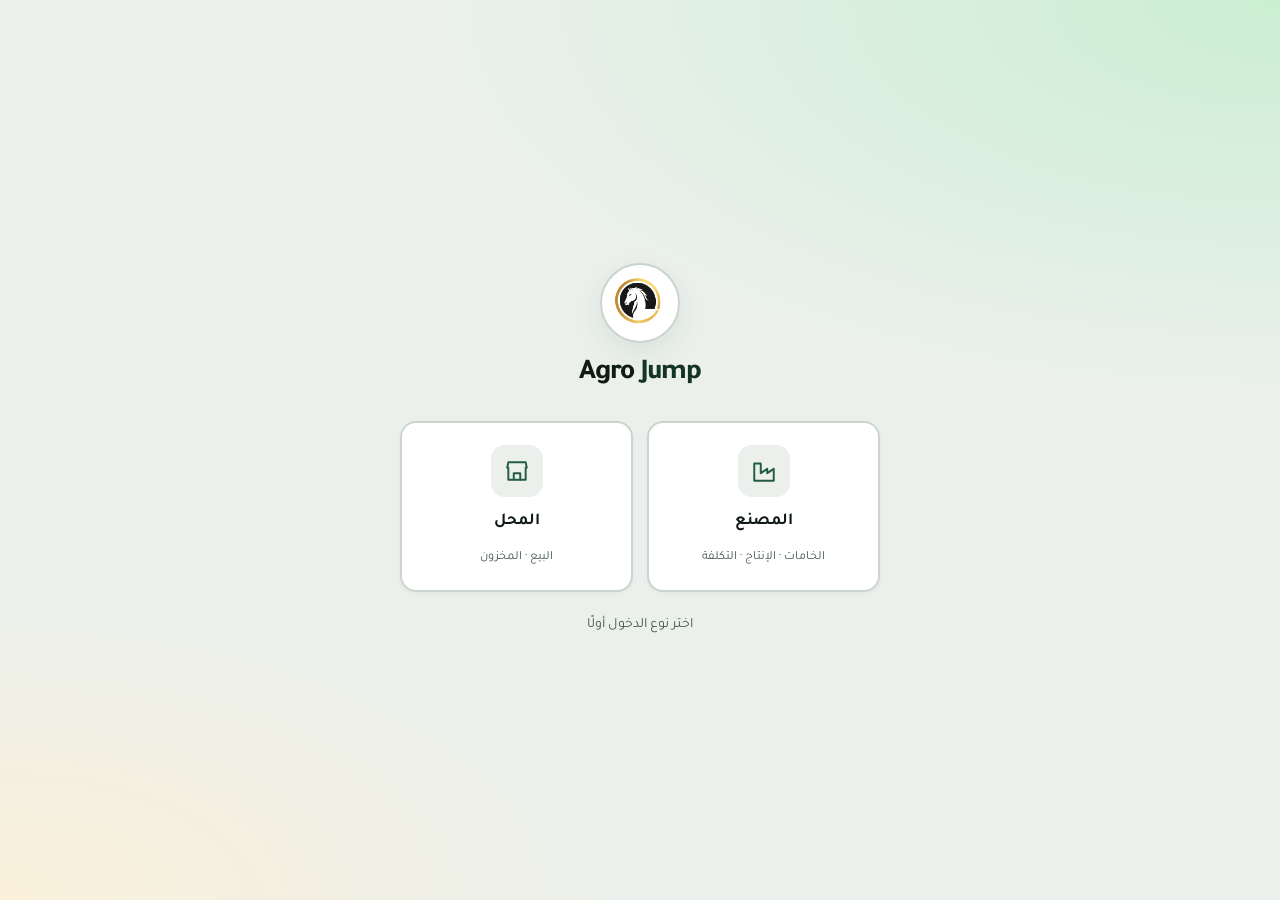
<file: index.html>
<!DOCTYPE html>
<html lang="ar" dir="rtl">
<head>
<meta charset="UTF-8">
<meta name="viewport" content="width=device-width, initial-scale=1">
<title>Agro Jump — تسجيل الدخول</title>
<link rel="stylesheet" href="styles.css">
<style>
/* ===== Login v2 — card picker ===== */
.auth-wrap{
  min-height:100dvh;display:grid;place-items:center;padding:24px;
  background:
    radial-gradient(120% 80% at 100% 0%,var(--green-tint) 0%,transparent 55%),
    radial-gradient(100% 70% at 0% 100%,var(--amber-tint) 0%,transparent 50%),
    var(--bg);
}
.auth-box{width:100%;max-width:480px}
.auth-brand{display:flex;align-items:center;gap:12px;margin-bottom:24px;justify-content:center}
.auth-brand .mark{width:44px;height:44px;border-radius:13px;background:var(--green);display:grid;place-items:center;flex:none}
.auth-brand .mark svg{width:24px;height:24px}
.auth-brand .nm{font-size:1.6rem;font-weight:800;letter-spacing:-.03em}
.auth-brand .nm span{color:var(--green)}

.role-cards{display:grid;grid-template-columns:1fr 1fr;gap:14px;margin-bottom:22px}
.role-card{
  border:2px solid var(--line);border-radius:16px;padding:22px 16px;
  background:var(--surface);cursor:pointer;transition:.18s;text-align:center;
  display:flex;flex-direction:column;align-items:center;gap:12px;
}
.role-card:hover{border-color:var(--green);background:var(--green-tint)}
.role-card.selected{border-color:var(--green);background:var(--green-tint);box-shadow:0 0 0 4px rgba(47,107,79,.12)}
.role-card .icon{width:52px;height:52px;border-radius:14px;background:var(--bg);display:grid;place-items:center;transition:.18s}
.role-card.selected .icon{background:var(--green);color:#fff}
.role-card .icon svg{width:26px;height:26px}
.role-card .rtitle{font-weight:700;font-size:1.05rem}
.role-card .rsub{font-size:.78rem;color:var(--ink-soft)}

.pass-panel{
  background:var(--surface);border:1px solid var(--line);border-radius:16px;
  padding:24px;box-shadow:var(--shadow);
  animation:slideIn .2s ease;
}
@keyframes slideIn{from{opacity:0;transform:translateY(8px)}to{opacity:1;transform:translateY(0)}}
.pass-who{display:flex;align-items:center;gap:10px;margin-bottom:18px;
  padding-bottom:14px;border-bottom:1px solid var(--line)}
.pass-who .dot{width:10px;height:10px;border-radius:50%;background:var(--green)}
.pass-who span{font-weight:700;font-size:1rem}
.pass-who .change{margin-right:auto;font-size:.82rem;color:var(--green);cursor:pointer;font-weight:600}
.pass-who .change:hover{text-decoration:underline}
.pass-panel .field label{font-size:.82rem;font-weight:500;color:var(--ink-soft);display:block;margin-bottom:7px}
.pass-panel .field input{
  width:100%;padding:13px 14px;border:1px solid var(--line);border-radius:10px;
  font-size:1.05rem;background:#FCFDFC;transition:.15s;letter-spacing:.06em
}
.pass-panel .field input:focus{outline:none;border-color:var(--green);box-shadow:0 0 0 3px var(--green-tint)}
.pass-panel .btn{margin-top:14px;width:100%}
.auth-err{background:var(--danger-tint);color:var(--danger);font-size:.86rem;
  padding:10px 13px;border-radius:9px;margin-bottom:14px;display:none}
.auth-err.show{display:block}
</style>
</head>
<body>
<div class="auth-wrap">
  <div class="auth-box">

    <div class="auth-brand" style="flex-direction:column; gap:8px;">
      <img src="logo.png" alt="Logo" style="width:80px;height:80px;object-fit:contain;border-radius:50%;box-shadow:var(--shadow-md);border:2px solid var(--line);background:#fff;padding:2px;">
      <div class="nm" style="font-size:1.8rem;">Agro <span>Jump</span></div>
    </div>

    <!-- الخطوة ١: اختيار النوع -->
    <div id="step1">
      <div class="role-cards">
        <div class="role-card" id="card-factory" data-role="factory" data-user="factory">
          <div class="icon">
            <svg viewBox="0 0 24 24" fill="none" stroke="currentColor" stroke-width="1.8" stroke-linecap="round" stroke-linejoin="round">
              <path d="M3 21h18V10l-6 4V10l-6 4V5H3z"/>
            </svg>
          </div>
          <div class="rtitle">المصنع</div>
          <div class="rsub">الخامات · الإنتاج · التكلفة</div>
        </div>
        <div class="role-card" id="card-store" data-role="store" data-user="store">
          <div class="icon">
            <svg viewBox="0 0 24 24" fill="none" stroke="currentColor" stroke-width="1.8" stroke-linecap="round" stroke-linejoin="round">
              <path d="M3 9l1-5h16l1 5"/><path d="M4 9v11h16V9"/><path d="M9 20v-6h6v6"/>
            </svg>
          </div>
          <div class="rtitle">المحل</div>
          <div class="rsub">البيع · المخزون</div>
        </div>
      </div>
      <p style="text-align:center;color:var(--ink-soft);font-size:.88rem">اختر نوع الدخول أولًا</p>
    </div>

    <!-- الخطوة ٢: كلمة المرور -->
    <div id="step2" style="display:none">
      <div class="pass-panel">
        <div class="pass-who">
          <div class="dot"></div>
          <span id="who-label">—</span>
          <span class="change" id="change-btn">← تغيير</span>
        </div>
        <div class="auth-err" id="err"></div>
        <div class="field">
          <label>كلمة المرور</label>
          <div style="position: relative; display: flex; align-items: center;">
            <input id="p" type="password" autocomplete="current-password" placeholder="••••••••" autofocus style="padding-left: 55px; width: 100%;">
            <button id="toggleShow" type="button" style="position: absolute; left: 12px; background: none; border: none; color: var(--ink-soft); font-size: 0.82rem; font-weight: 700; cursor: pointer; height: 100%;">إظهار</button>
          </div>
        </div>
        <button class="btn btn-primary" id="go">دخول</button>
      </div>
    </div>

  </div>
</div>

<script type="module">
import { createClient } from 'https://esm.sh/@supabase/supabase-js@2';
import { SUPABASE_URL, SUPABASE_KEY } from './config.js';
const sb = createClient(SUPABASE_URL, SUPABASE_KEY);

if (sessionStorage.getItem('agro_role')) location.replace('app.html');

let selectedUser = null, selectedRole = null;

// إظهار وإخفاء كلمة المرور
document.getElementById('toggleShow').addEventListener('click', () => {
  const p = document.getElementById('p');
  const btn = document.getElementById('toggleShow');
  if (p.type === 'password') {
    p.type = 'text';
    btn.textContent = 'إخفاء';
  } else {
    p.type = 'password';
    btn.textContent = 'إظهار';
  }
});

const LABELS = { factory: 'المصنع', store: 'المحل' };

// اختيار الكارت
document.querySelectorAll('.role-card').forEach(card => {
  card.addEventListener('click', () => {
    document.querySelectorAll('.role-card').forEach(c => c.classList.remove('selected'));
    card.classList.add('selected');
    selectedUser = card.dataset.user;
    selectedRole = card.dataset.role;
    document.getElementById('who-label').textContent = LABELS[selectedRole];
    document.getElementById('step1').style.display = 'none';
    document.getElementById('step2').style.display = 'block';
    setTimeout(() => document.getElementById('p').focus(), 50);
  });
});

// زرار التغيير
document.getElementById('change-btn').addEventListener('click', () => {
  document.getElementById('step2').style.display = 'none';
  document.getElementById('step1').style.display = 'block';
  document.getElementById('err').classList.remove('show');
  document.getElementById('p').value = '';
  document.querySelectorAll('.role-card').forEach(c => c.classList.remove('selected'));
});

// الدخول
async function login() {
  const password = document.getElementById('p').value;
  const err = document.getElementById('err');
  const btn = document.getElementById('go');
  if (!password) { err.textContent = 'اكتب كلمة المرور.'; err.classList.add('show'); return; }
  err.classList.remove('show');
  btn.disabled = true; btn.textContent = 'جاري التحقق…';
  try {
    const { data, error } = await sb.rpc('agro_login', { p_username: selectedUser, p_password: password });
    if (error) throw error;
    if (!data) { err.textContent = 'كلمة المرور غير صحيحة.'; err.classList.add('show'); return; }
    sessionStorage.setItem('agro_role', data);
    sessionStorage.setItem('agro_user', selectedUser);
    location.replace('app.html');
  } catch(e) {
    err.textContent = 'تعذّر الاتصال. حاول مرة أخرى.';
    err.classList.add('show');
    console.error(e);
  } finally {
    btn.disabled = false; btn.textContent = 'دخول';
  }
}
document.getElementById('go').addEventListener('click', login);
document.getElementById('p').addEventListener('keydown', e => { if (e.key === 'Enter') login(); });
</script>
</body>
</html>
</file>
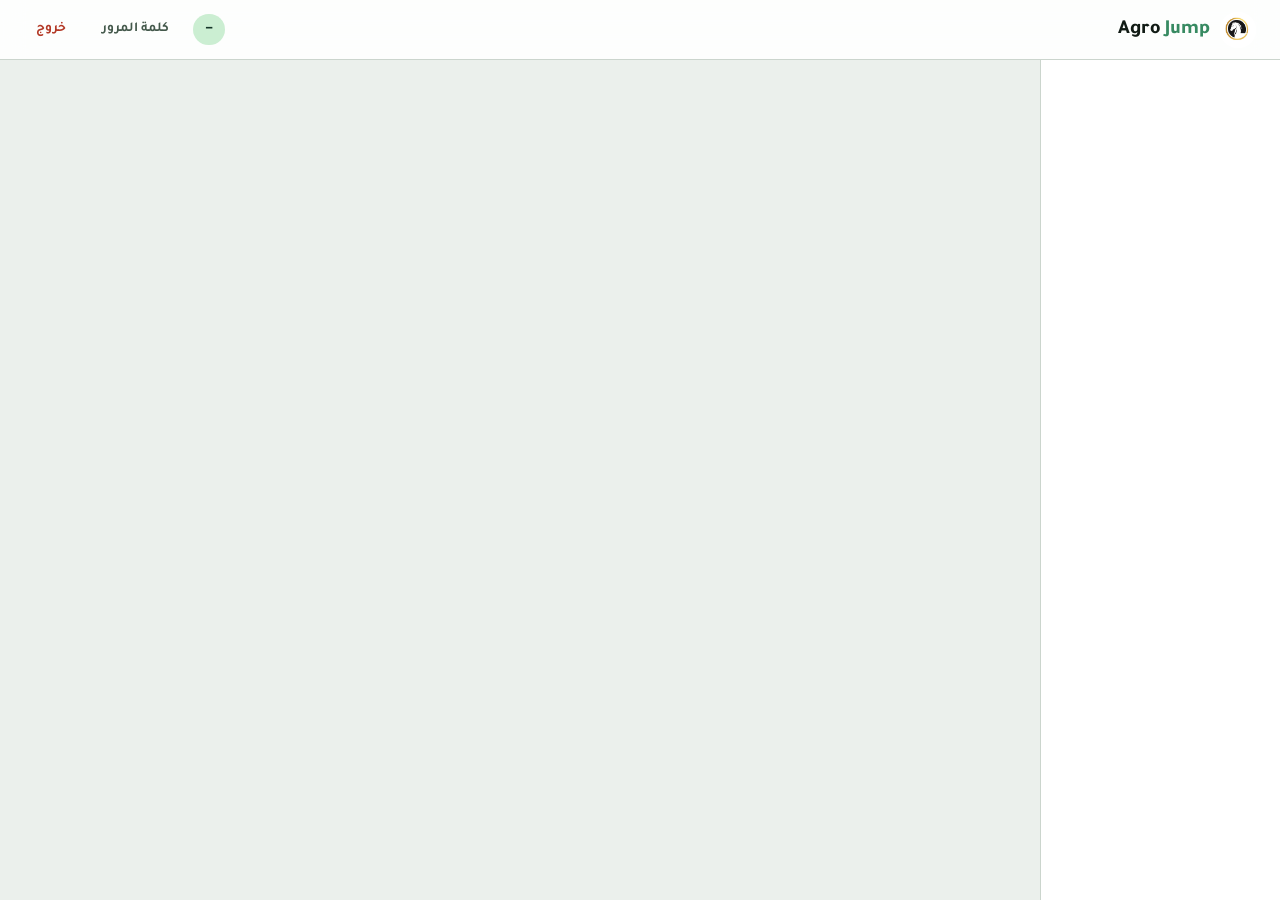
<file: app.html>
<!DOCTYPE html>
<html lang="ar" dir="rtl">
<head>
<meta charset="UTF-8">
<meta name="viewport" content="width=device-width, initial-scale=1">
<title>Agro Jump</title>
<link rel="stylesheet" href="styles.css">
</head>
<body>
<div class="shell">
  <header class="topbar">
    <div class="brand">
      <img src="logo.png" alt="Logo" style="width:36px;height:36px;object-fit:contain;border-radius:50%">
      <div class="brand-name">Agro <span style="color:var(--green-light)">Jump</span></div>
    </div>
    <div class="user-chip">
      <span class="role-badge" id="roleBadge">—</span>
      <button class="logout-btn" id="changePasswordBtn">كلمة المرور</button>
      <button class="logout-btn" id="logout" style="color:var(--danger)">خروج</button>
    </div>
  </header>
  <div class="body">
    <nav class="nav" id="nav"></nav>
    <main class="main" id="view"></main>
  </div>
</div>

<!-- مودال التركيبة التفاعلي -->
<div class="modal" id="recipeModal">
  <div class="modal-content">
    <div class="modal-header">
      <h3 id="modalTitle">تركيبة المنتج</h3>
      <button class="close-btn" id="closeModal">&times;</button>
    </div>
    <div class="modal-body" id="modalBody">
      <!-- محتوى التركيبة يتم تحميله ديناميكيًا -->
    </div>
  </div>
</div>

<!-- مودال تغيير كلمة المرور -->
<div class="modal" id="passwordModal">
  <div class="modal-content" style="max-width: 420px;">
    <div class="modal-header">
      <h3>تغيير كلمة المرور</h3>
      <button class="close-btn" id="closePasswordModal">&times;</button>
    </div>
    <div class="modal-body">
      <div class="auth-err" id="passwordErr"></div>
      <div class="field">
        <label>كلمة المرور الحالية</label>
        <input id="oldPassword" type="password" placeholder="••••••••">
      </div>
      <div class="field">
        <label>كلمة المرور الجديدة</label>
        <input id="newPassword" type="password" placeholder="••••••••">
      </div>
      <button class="btn btn-green" id="savePasswordBtn" style="width: 100%; margin-top: 12px;">حفظ كلمة المرور</button>
    </div>
  </div>
</div>

<div class="toast" id="toast"></div>

<script type="module" src="app.js"></script>
</body>
</html>
</file>
<file: styles.css>
/* ===== Agro Jump — نظام التكلفة والمخزون ===== */
@import url('https://fonts.googleapis.com/css2?family=Tajawal:wght@400;500;700;800&family=Outfit:wght@400;500;600;700&family=IBM+Plex+Mono:wght@400;500;600&display=swap');

:root {
  --bg: #ebf0ec;
  --surface: #ffffff;
  --surface-hover: #f5f9f6;
  --ink: #111b15;
  --ink-soft: #44594c;
  --green: #143427;
  --green-medium: #235c43;
  --green-light: #378a62;
  --green-tint: #cbeed2;
  --green-glow: rgba(35, 92, 67, 0.08);
  
  --amber: #c48221;
  --amber-tint: #faf0da;
  
  --danger: #b33927;
  --danger-tint: #fbe5e1;
  
  --line: #cbd5cd;
  --radius-lg: 16px;
  --radius-md: 12px;
  --radius-sm: 8px;
  
  --shadow-sm: 0 2px 4px rgba(20, 52, 39, 0.04);
  --shadow-md: 0 10px 30px rgba(20, 52, 39, 0.08);
  --shadow-lg: 0 20px 48px rgba(20, 52, 39, 0.12);
  
  --font-arabic: 'Tajawal', system-ui, -apple-system, sans-serif;
  --font-english: 'Outfit', 'IBM Plex Mono', monospace;
  --transition: all 0.22s cubic-bezier(0.4, 0, 0.2, 1);
}

*{box-sizing:border-box;margin:0;padding:0}
html{scroll-behavior:smooth}
body{
  font-family: var(--font-arabic);
  background: var(--bg);
  color: var(--ink);
  line-height: 1.6;
  -webkit-font-smoothing: antialiased;
}
.mono {
  font-family: var(--font-english);
  font-feature-settings: "tnum";
  letter-spacing: -0.01em;
}
button {
  font-family: inherit;
  cursor: pointer;
  border: none;
  background: none;
  transition: var(--transition);
}
input, select {
  font-family: inherit;
  transition: var(--transition);
}

/* ===== Auth (Login) ===== */
.auth-wrap {
  min-height: 100dvh;
  display: grid;
  place-items: center;
  padding: 24px;
  background: 
    radial-gradient(120% 80% at 100% 0%, var(--green-tint) 0%, transparent 60%),
    radial-gradient(100% 70% at 0% 100%, var(--amber-tint) 0%, transparent 60%),
    var(--bg);
}
.auth-box {
  width: 100%;
  max-width: 440px;
}
.auth-brand {
  display: flex;
  align-items: center;
  gap: 12px;
  margin-bottom: 28px;
  justify-content: center;
}
.auth-brand .mark {
  width: 46px;
  height: 46px;
  border-radius: 14px;
  background: linear-gradient(135deg, var(--green-light), var(--green));
  display: grid;
  place-items: center;
  box-shadow: 0 4px 12px var(--green-glow);
}
.auth-brand .mark svg {
  width: 26px;
  height: 26px;
}
.auth-brand .nm {
  font-size: 1.8rem;
  font-weight: 800;
  letter-spacing: -0.03em;
}
.auth-brand .nm span {
  color: var(--green-medium);
}

.role-cards {
  display: grid;
  grid-template-columns: 1fr 1fr;
  gap: 16px;
  margin-bottom: 24px;
}
.role-card {
  border: 2px solid var(--line);
  border-radius: var(--radius-lg);
  padding: 24px 16px;
  background: var(--surface);
  cursor: pointer;
  transition: var(--transition);
  display: flex;
  flex-direction: column;
  align-items: center;
  gap: 12px;
  box-shadow: var(--shadow-sm);
}
.role-card:hover {
  transform: translateY(-4px);
  border-color: var(--green-light);
  background: var(--green-glow);
}
.role-card.selected {
  border-color: var(--green-medium);
  background: var(--green-glow);
  box-shadow: var(--shadow-md), 0 0 0 4px rgba(45, 106, 79, 0.12);
}
.role-card .icon {
  width: 56px;
  height: 56px;
  border-radius: 16px;
  background: var(--bg);
  display: grid;
  place-items: center;
  transition: var(--transition);
  color: var(--green-medium);
}
.role-card:hover .icon {
  background: var(--green-medium);
  color: var(--surface);
}
.role-card.selected .icon {
  background: var(--green);
  color: var(--surface);
  transform: scale(1.05);
}
.role-card .icon svg {
  width: 28px;
  height: 28px;
}
.role-card .rtitle {
  font-weight: 800;
  font-size: 1.1rem;
}
.role-card .rsub {
  font-size: 0.8rem;
  color: var(--ink-soft);
  text-align: center;
}

.pass-panel {
  background: var(--surface);
  border: 1px solid var(--line);
  border-radius: var(--radius-lg);
  padding: 28px;
  box-shadow: var(--shadow-lg);
  animation: slideIn 0.25s cubic-bezier(0.4, 0, 0.2, 1);
}
@keyframes slideIn {
  from { opacity: 0; transform: translateY(12px); }
  to { opacity: 1; transform: translateY(0); }
}
.pass-who {
  display: flex;
  align-items: center;
  gap: 10px;
  margin-bottom: 20px;
  padding-bottom: 14px;
  border-bottom: 1px solid var(--line);
}
.pass-who .dot {
  width: 10px;
  height: 10px;
  border-radius: 50%;
  background: var(--green-medium);
  box-shadow: 0 0 8px var(--green-medium);
}
.pass-who span {
  font-weight: 700;
  font-size: 1.05rem;
}
.pass-who .change {
  margin-right: auto;
  font-size: 0.84rem;
  color: var(--green-light);
  cursor: pointer;
  font-weight: 700;
}
.pass-who .change:hover {
  color: var(--green);
  text-decoration: underline;
}
.pass-panel .field label {
  font-size: 0.85rem;
  font-weight: 600;
  color: var(--ink-soft);
  display: block;
  margin-bottom: 8px;
}
.pass-panel .field input {
  width: 100%;
  padding: 14px;
  border: 2px solid var(--line);
  border-radius: var(--radius-md);
  font-size: 1.1rem;
  background: #fdfefe;
  letter-spacing: 0.08em;
}
.pass-panel .field input:focus {
  outline: none;
  border-color: var(--green-medium);
  box-shadow: 0 0 0 4px var(--green-glow);
}
.pass-panel .btn {
  margin-top: 16px;
  width: 100%;
}
.auth-err {
  background: var(--danger-tint);
  color: var(--danger);
  font-size: 0.88rem;
  font-weight: 600;
  padding: 12px 16px;
  border-radius: var(--radius-md);
  margin-bottom: 16px;
  display: none;
  border-left: 4px solid var(--danger);
}
.auth-err.show {
  display: block;
}

/* ===== App Shell Layout ===== */
.shell {
  display: grid;
  grid-template-columns: 240px 1fr;
  min-height: 100dvh;
}
.topbar {
  grid-column: 1 / -1;
  position: sticky;
  top: 0;
  z-index: 50;
  background: rgba(255, 255, 255, 0.9);
  backdrop-filter: blur(12px);
  border-bottom: 1px solid var(--line);
  display: flex;
  align-items: center;
  justify-content: space-between;
  padding: 12px 24px;
  height: 60px;
}
.topbar .brand {
  display: flex;
  align-items: center;
  gap: 10px;
}
.topbar .brand-mark {
  width: 34px;
  height: 34px;
  border-radius: 10px;
  background: linear-gradient(135deg, var(--green-light), var(--green-medium));
  display: grid;
  place-items: center;
}
.topbar .brand-mark svg {
  width: 20px;
  height: 20px;
}
.topbar .brand-name {
  font-weight: 800;
  font-size: 1.25rem;
}
.user-chip {
  display: flex;
  align-items: center;
  gap: 12px;
}
.role-badge {
  font-size: 0.8rem;
  font-weight: 700;
  padding: 5px 12px;
  border-radius: 999px;
  background: var(--green-tint);
  color: var(--green);
}
.role-badge.store {
  background: var(--amber-tint);
  color: #8c5d19;
}
.logout-btn {
  font-size: 0.85rem;
  font-weight: 600;
  padding: 6px 12px;
  border-radius: var(--radius-sm);
  color: var(--ink-soft);
}
.logout-btn:hover {
  background: var(--danger-tint);
  color: var(--danger);
}

.body {
  display: contents;
}

/* Sidebar Navigation (Desktop) */
.nav {
  grid-column: 1;
  background: var(--surface);
  border-left: 1px solid var(--line);
  padding: 20px 14px;
  display: flex;
  flex-direction: column;
  gap: 4px;
  position: sticky;
  top: 60px;
  height: calc(100dvh - 60px);
  overflow-y: auto;
}
.nav-item {
  display: flex;
  align-items: center;
  gap: 12px;
  padding: 12px 14px;
  border-radius: var(--radius-md);
  color: var(--ink-soft);
  font-weight: 600;
  font-size: 0.94rem;
  text-align: right;
  width: 100%;
}
.nav-item:hover {
  background: var(--bg);
  color: var(--ink);
}
.nav-item.active {
  background: var(--green-glow);
  color: var(--green-medium);
  box-shadow: inset -4px 0 0 var(--green-medium);
}
.nav-item svg {
  width: 20px;
  height: 20px;
  flex: none;
}
.nav-sec {
  font-size: 0.72rem;
  font-weight: 800;
  color: #8ca394;
  letter-spacing: 0.05em;
  padding: 18px 14px 6px;
  text-transform: uppercase;
}

/* Main View (Desktop) */
.main {
  grid-column: 2;
  padding: 32px 40px;
  max-width: 1200px;
  width: 100%;
  margin: 0 auto;
}
.page-head {
  margin-bottom: 28px;
}
.page-head h1 {
  font-size: 1.8rem;
  font-weight: 800;
  letter-spacing: -0.02em;
}
.page-head p {
  color: var(--ink-soft);
  font-size: 0.98rem;
  margin-top: 4px;
}

/* ===== Grid Stats Cards ===== */
.cards {
  display: grid;
  grid-template-columns: repeat(auto-fit, minmax(220px, 1fr));
  gap: 18px;
  margin-bottom: 28px;
}
.stat {
  background: var(--surface);
  border: 1px solid var(--line);
  border-radius: var(--radius-lg);
  padding: 22px;
  box-shadow: var(--shadow-sm);
  position: relative;
  overflow: hidden;
  transition: var(--transition);
}
.stat::after {
  content: '';
  position: absolute;
  top: 0;
  right: 0;
  width: 4px;
  height: 100%;
  background: var(--green-medium);
}
.stat:hover {
  transform: translateY(-3px);
  box-shadow: var(--shadow-md);
}
.stat.clickable {
  cursor: pointer;
}
.stat.clickable:hover {
  border-color: var(--green-medium);
  background: var(--green-glow);
}
.stat.clickable.alert:hover {
  border-color: var(--danger);
  background: rgba(179, 64, 47, 0.04);
}
.stat.alert::after {
  background: var(--danger);
}
.stat .k {
  font-size: 0.88rem;
  color: var(--ink-soft);
  font-weight: 600;
  margin-bottom: 10px;
  display: flex;
  align-items: center;
  gap: 8px;
}
.stat .k svg {
  width: 18px;
  height: 18px;
  color: var(--green-light);
}
.stat.alert .k svg {
  color: var(--danger);
}
.stat .v {
  font-size: 2.1rem;
  font-weight: 700;
  font-family: var(--font-english);
  color: var(--ink);
  line-height: 1.1;
}
.stat .v small {
  font-size: 0.9rem;
  color: var(--ink-soft);
  font-weight: 500;
  font-family: var(--font-arabic);
}
.stat.alert .v {
  color: var(--danger);
}

/* ===== Panel Container ===== */
.panel {
  background: var(--surface);
  border: 1px solid var(--line);
  border-radius: var(--radius-lg);
  box-shadow: var(--shadow-md);
  overflow: hidden;
  margin-bottom: 28px;
}
.panel-head {
  display: flex;
  align-items: center;
  justify-content: space-between;
  gap: 12px;
  padding: 18px 24px;
  border-bottom: 1px solid var(--line);
  background: #f7faf8;
}
.panel-head h2 {
  font-size: 1.15rem;
  font-weight: 800;
}
.panel-body {
  padding: 24px;
  overflow-x: auto;
  -webkit-overflow-scrolling: touch;
}

/* ===== Interactive Forms ===== */
.form-grid {
  display: grid;
  grid-template-columns: repeat(auto-fit, minmax(180px, 1fr));
  gap: 16px;
  align-items: end;
}
.form-grid .field {
  margin: 0;
}
.field label {
  display: block;
  font-size: 0.85rem;
  font-weight: 600;
  color: var(--ink-soft);
  margin-bottom: 6px;
}
.field input, .field select, .form-grid input, .form-grid select {
  width: 100%;
  padding: 12px 14px;
  border: 1px solid var(--line);
  border-radius: var(--radius-md);
  font-size: 0.96rem;
  background: #ffffff;
  box-shadow: inset 0 1px 2px rgba(0, 0, 0, 0.02);
}
.field input:focus, .field select:focus, .form-grid input:focus, .form-grid select:focus {
  outline: none;
  border-color: var(--green-medium);
  box-shadow: 0 0 0 3px var(--green-glow);
}

.btn {
  display: inline-flex;
  align-items: center;
  justify-content: center;
  gap: 8px;
  padding: 12px 22px;
  border-radius: var(--radius-md);
  font-weight: 700;
  font-size: 0.96rem;
}
.btn-green {
  background: var(--green-medium);
  color: #fff;
}
.btn-green:hover {
  background: var(--green);
  box-shadow: 0 4px 12px var(--green-glow);
}

/* ===== Styled Tables ===== */
.table-responsive {
  width: 100%;
  overflow-x: auto;
  -webkit-overflow-scrolling: touch;
}
table {
  width: 100%;
  border-collapse: collapse;
  font-size: 0.94rem;
}
th {
  text-align: right;
  font-size: 0.8rem;
  font-weight: 800;
  color: var(--ink-soft);
  padding: 14px 20px;
  border-bottom: 1px solid var(--line);
  background: #f2f6f3;
  white-space: nowrap;
}
td {
  padding: 14px 20px;
  border-bottom: 1px solid var(--line);
  vertical-align: middle;
}
tr:last-child td {
  border-bottom: none;
}
tbody tr {
  transition: var(--transition);
}
tbody tr:hover {
  background: var(--surface-hover);
}
.num {
  font-family: var(--font-english);
  font-feature-settings: "tnum";
}

.cost-cell {
  font-family: var(--font-english);
  font-weight: 700;
  color: #9c6c22;
  background: var(--amber-tint);
  border-radius: var(--radius-sm);
  padding: 4px 10px;
  display: inline-block;
  font-size: 0.92rem;
}
.profit-pos {
  color: var(--green-medium);
  font-weight: 700;
}
.profit-neg {
  color: var(--danger);
  font-weight: 700;
}
.pill {
  font-size: 0.76rem;
  font-weight: 800;
  padding: 4px 12px;
  border-radius: 999px;
  display: inline-block;
}
.pill.ok {
  background: var(--green-tint);
  color: var(--green-medium);
}
.pill.low {
  background: var(--danger-tint);
  color: var(--danger);
}
.flash {
  animation: flashAnim 1.2s ease;
}
@keyframes flashAnim {
  0% { background: var(--amber-tint); }
  100% { background: transparent; }
}

/* ===== Inline editing / buttons ===== */
.btn-sm {
  padding: 8px 14px;
  border-radius: var(--radius-sm);
  font-size: 0.84rem;
  font-weight: 700;
  display: inline-flex;
  align-items: center;
  justify-content: center;
  gap: 4px;
}
.btn-sm svg, .btn svg {
  width: 16px;
  height: 16px;
  stroke-width: 2.2px;
  display: block;
  flex: none;
}
/* For buttons that only contain icons (like edit and delete) */
.btn-sm.edit-name, .btn-sm.del-mat, .btn-sm.del-prod {
  padding: 8px;
  width: 34px;
  height: 34px;
  display: inline-flex;
  align-items: center;
  justify-content: center;
}
.btn-ghost {
  background: var(--bg);
  color: var(--ink);
}
.btn-ghost:hover {
  background: var(--green-tint);
  color: var(--green);
}
.btn-danger {
  color: var(--danger);
}
.btn-danger:hover {
  background: var(--danger-tint);
}
.inline-input {
  padding: 8px 12px;
  border: 1px solid var(--line);
  border-radius: var(--radius-sm);
  width: 100px;
  font-family: var(--font-english);
  font-size: 0.94rem;
}
.inline-input:focus {
  outline: none;
  border-color: var(--green-medium);
  box-shadow: 0 0 0 3px var(--green-glow);
}

/* ===== Recipe Sub-Panel ===== */
.recipe-row td {
  padding: 0;
}
.recipe-panel {
  padding: 20px 24px;
  background: #fcfdfc;
  border-bottom: 2px solid var(--line);
  animation: slideDown 0.22s cubic-bezier(0.4, 0, 0.2, 1);
}
@keyframes slideDown {
  from { opacity: 0; transform: translateY(-4px); }
  to { opacity: 1; transform: translateY(0); }
}
.recipe-line {
  display: flex;
  align-items: center;
  gap: 12px;
  padding: 12px 0;
  border-bottom: 1px dashed var(--line);
}
.recipe-line:last-child {
  border-bottom: none;
}
.recipe-line .nm {
  flex: 1;
  font-weight: 700;
  font-size: 0.96rem;
}
.recipe-line .cost-cell {
  min-width: 80px;
  text-align: center;
}

/* ===== Toast Notification ===== */
.toast {
  position: fixed;
  bottom: 24px;
  left: 24px;
  z-index: 100;
  background: var(--ink);
  color: #fff;
  padding: 14px 22px;
  border-radius: var(--radius-md);
  font-size: 0.94rem;
  font-weight: 700;
  box-shadow: var(--shadow-lg);
  opacity: 0;
  transform: translateY(10px);
  transition: var(--transition);
  pointer-events: none;
  max-width: 340px;
  display: flex;
  align-items: center;
  gap: 10px;
}
.toast.show {
  opacity: 1;
  transform: translateY(0);
}
.toast.err {
  background: var(--danger);
}

.empty {
  text-align: center;
  color: var(--ink-soft);
  padding: 48px 24px;
  font-size: 1rem;
}
.muted {
  color: var(--ink-soft);
}

/* ===== Mobile-First Responsive Overrides ===== */
@media (max-width: 768px) {
  /* Change shell from 2 cols to 1 col (full width mobile) */
  .shell {
    grid-template-columns: 1fr;
  }
  
  /* Make topbar fixed */
  .topbar {
    position: fixed;
    top: 0;
    left: 0;
    right: 0;
    height: 56px;
    z-index: 60;
  }
  
  /* Main content adjusts padding to clear topbar & bottom nav */
  .main {
    grid-column: 1;
    padding: 72px 14px 88px;
  }
  
  /* Mobile Bottom Navigation (similar to gym apps) */
  .nav {
    grid-column: 1;
    position: fixed;
    bottom: 0;
    left: 0;
    right: 0;
    top: auto;
    height: 64px;
    background: rgba(255, 255, 255, 0.94);
    backdrop-filter: blur(16px);
    border-left: none;
    border-top: 1px solid var(--line);
    flex-direction: row;
    justify-content: flex-start;
    padding: 0 8px;
    z-index: 60;
    overflow-x: auto;
    overflow-y: hidden;
    scroll-behavior: smooth;
    scrollbar-width: none;
    -webkit-overflow-scrolling: touch;
    box-shadow: 0 -4px 16px rgba(0, 0, 0, 0.04);
  }
  .nav::-webkit-scrollbar {
    display: none;
  }
  
  .nav-sec {
    display: none;
  }
  
  .nav-item {
    flex: 0 0 auto;
    flex-direction: column;
    align-items: center;
    justify-content: center;
    gap: 4px;
    padding: 6px 12px;
    height: 100%;
    width: auto;
    min-width: 72px;
    border-radius: 0;
    color: var(--ink-soft);
    font-size: 0.68rem;
    text-align: center;
  }
  .nav-item svg {
    width: 20px;
    height: 20px;
    opacity: 0.9;
  }
  .nav-item.active {
    background: transparent;
    color: var(--green-medium);
    box-shadow: none;
    border-bottom: 3px solid var(--green-medium);
  }
  
  /* Tables on mobile are made scrollable horizontally */
  th, td {
    padding: 12px 10px;
    font-size: 0.88rem;
  }
  
  /* Stack grid forms vertically on small screens */
  .form-grid {
    grid-template-columns: 1fr;
    gap: 12px;
  }
  .form-grid .btn {
    width: 100%;
    margin-top: 4px;
  }
  
  /* Cards layout spacing */
  .cards {
    grid-template-columns: 1fr;
    gap: 12px;
  }
  .stat {
    padding: 16px;
  }
  .stat .v {
    font-size: 1.8rem;
  }
  
  /* Inline list display of recipe sub-panel items on mobile */
  .recipe-line {
    flex-wrap: wrap;
    gap: 8px;
    padding: 14px 0;
  }
  .recipe-line .nm {
    width: 100%;
  }
  .recipe-line .muted {
    font-size: 0.85rem;
  }
  
  /* Toast position on mobile */
  .toast {
    left: 16px;
    right: 16px;
    bottom: 80px;
  }
}

:focus-visible {
  outline: 3px solid var(--green-light);
  outline-offset: 2px;
}
@media (prefers-reduced-motion: reduce) {
  * { animation: none !important; transition: none !important; }
}

/* ===== Modal Styles ===== */
.modal {
  position: fixed;
  inset: 0;
  z-index: 100;
  background: rgba(17, 27, 21, 0.4);
  backdrop-filter: blur(4px);
  display: none;
  align-items: center;
  justify-content: center;
  padding: 16px;
  animation: fadeIn 0.2s ease;
}
.modal.show {
  display: flex;
}
.modal-content {
  background: var(--surface);
  border: 1px solid var(--line);
  border-radius: var(--radius-lg);
  width: 100%;
  max-width: 600px;
  box-shadow: var(--shadow-lg);
  display: flex;
  flex-direction: column;
  max-height: 85dvh;
  animation: scaleUp 0.25s cubic-bezier(0.4, 0, 0.2, 1);
}
@keyframes fadeIn { from { opacity: 0; } to { opacity: 1; } }
@keyframes scaleUp { from { transform: scale(0.95); opacity: 0; } to { transform: scale(1); opacity: 1; } }

.modal-header {
  padding: 18px 24px;
  border-bottom: 1px solid var(--line);
  display: flex;
  align-items: center;
  justify-content: space-between;
}
.modal-header h3 {
  font-size: 1.25rem;
  font-weight: 800;
  color: var(--green-medium);
}
.close-btn {
  font-size: 1.8rem;
  font-weight: 500;
  color: var(--ink-soft);
  line-height: 1;
  background: none;
  border: none;
  cursor: pointer;
  transition: var(--transition);
}
.close-btn:hover {
  color: var(--danger);
  transform: scale(1.1);
}
.modal-body {
  padding: 24px;
  overflow-y: auto;
  flex: 1;
}

/* Overrides for mobile modal placement to clear bottom nav */
@media (max-width: 768px) {
  .modal {
    padding-bottom: 80px;
  }
}

/* ===== Searchable Select (Datalist Input) ===== */
.datalist-select-input {
  width: 100%;
  padding: 12px 14px;
  border: 1px solid var(--line);
  border-radius: var(--radius-md);
  font-size: 0.96rem;
  background: #ffffff;
  box-shadow: inset 0 1px 2px rgba(0, 0, 0, 0.02);
}
.datalist-select-input:focus {
  outline: none;
  border-color: var(--green-medium);
  box-shadow: 0 0 0 3px var(--green-glow);
}

/* ===== Print Media Styling (PDF Reports) ===== */
@media print {
  body {
    background: #ffffff !important;
    color: #000000 !important;
  }
  .topbar, .nav, .no-print, button, .panel-head button, .btn, .btn-sm {
    display: none !important;
  }
  .shell, .body {
    display: block !important;
  }
  .main {
    padding: 0 !important;
    margin: 0 !important;
    max-width: 100% !important;
    width: 100% !important;
  }
  .panel {
    border: none !important;
    box-shadow: none !important;
    margin-bottom: 20px !important;
    page-break-inside: avoid;
  }
  .panel-head {
    border-bottom: 2px solid #000 !important;
    background: transparent !important;
    padding: 10px 0 !important;
  }
  .panel-head h2 {
    font-size: 1.4rem !important;
    color: #000 !important;
  }
  table {
    border: 1px solid #000 !important;
  }
  th {
    background: #f0f0f0 !important;
    color: #000 !important;
    border-bottom: 2px solid #000 !important;
  }
  td {
    border-bottom: 1px solid #ccc !important;
  }
}
</file>
